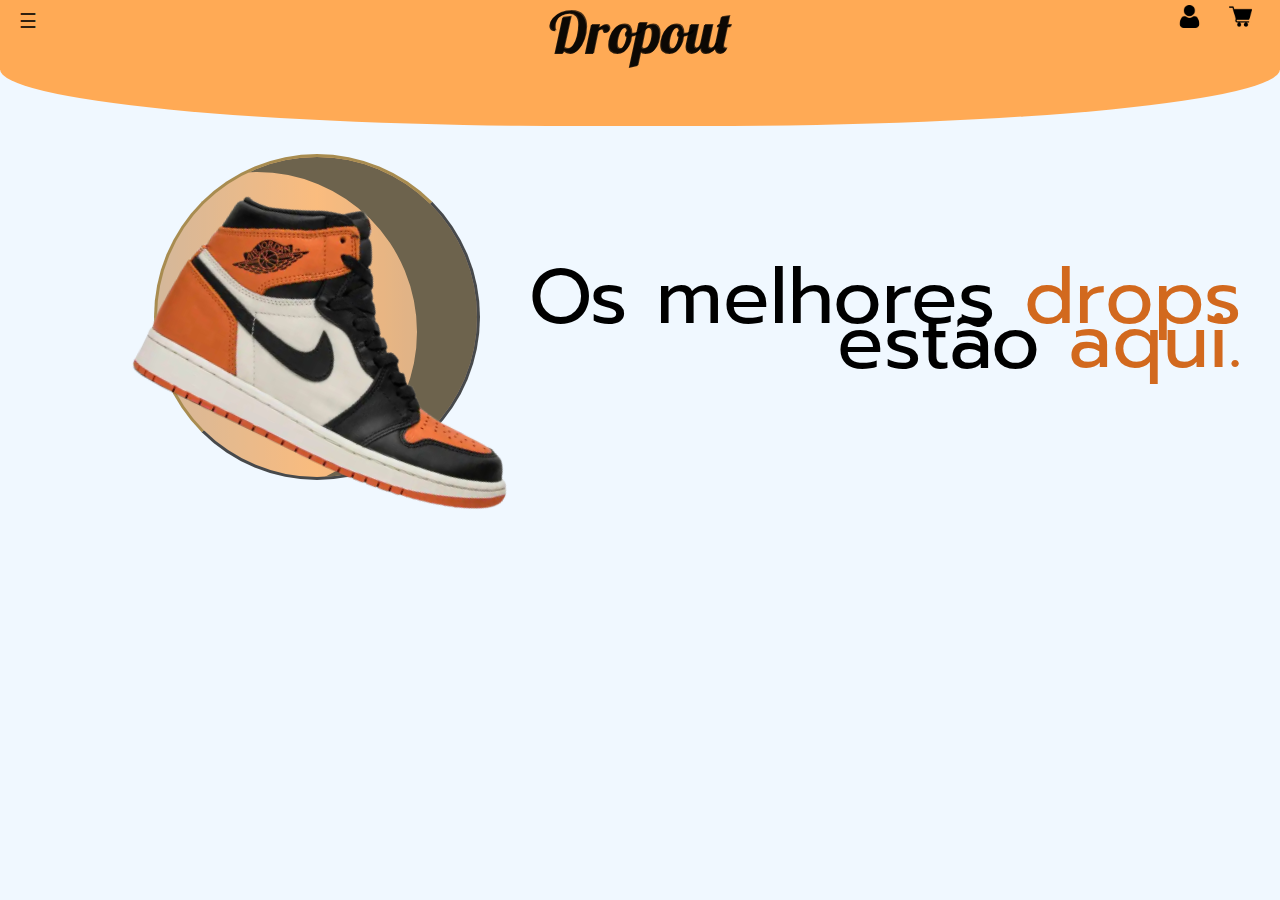
<file: index.html>
<!DOCTYPE html>
<html lang="en">
<head>
    <meta charset="UTF-8">
    <meta name="viewport" content="width=device-width, initial-scale=1.0">
    <link rel="stylesheet" href="styles.css">
    <link rel="icon" type="icon/ico" href="./images/favicon.ico">
    <script src="menulateral.js"></script>
    <script src="rotacaoimgs.js"></script>
    <title>Dropout</title>
</head>
<body>
    <div class="topbar">
        <a id="logo" href="index.html">
            <p class="logotxt">Dropout</p>
        </a>
    </div>

    <button class="openbtn" onclick="openNav()">
        &#9776;
    </button>

    <div class="sidebar" id="barralat">
        <button class="closebtn" onclick="closeNav()">
            &times;
        </button>
        <a href="#">Nike</a>
        <a href="#">Adidas</a>
        <a href="#">New Balance</a>
        <a href="#">Converse</a>
        <a href="#">Balenciaga</a>
        <a href="#">Fila</a>
        <a href="#">Vans</a>
    </div>
    <div class="cliente">
        <a>
            <img src="./images/user.png" alt="" class="clienteimg">
        </a>
    </div>
    <div class="carrinho">
        <img src="./images/shopping-cart.png" alt="" class="carrinhoimg">
    </div>

    <div>
        <img src="./images/prodimgs/shattered.png" id="imagem1" alt="" class="tenis" onload="alternarImagens()">
        <img src="./images/prodimgs/dunkbaj.png" id="imagem2" alt="" class="tenis">
        <img src="./images/prodimgs/boost350.png" id="imagem3" alt="" class="tenis">
        <img src="./images/prodimgs/nb.png" id="imagem4" alt="" class="tenis">
        <img src="./images/prodimgs/vans.png" id="imagem5" alt="" class="tenis">
    </div>

    <div class="bola1"></div>

    <div class="textoprinc">
        <div class="fronttxt1">Os melhores <p style="display: inline-block; color: #d2691e;">drops</p></div>
        <div class="fronttxt2">estão <p style="display: inline-block; color: #d2691e;">aqui.</p></div>
    </div>

    <div class="showcase1">
        <!-- Linha 1 -->
        <div class="prod1"></div>
        <div class="prod2"></div>
        <div class="prod3"></div>
        <div class="prod4"></div>
    </div>

    <div class="showcase2">
        <div class="prod5"></div>
        <div class="prod6"></div>
        <div class="prod7"></div>
        <div class="prod8"></div>
    </div>
</body>
</html>
</file>
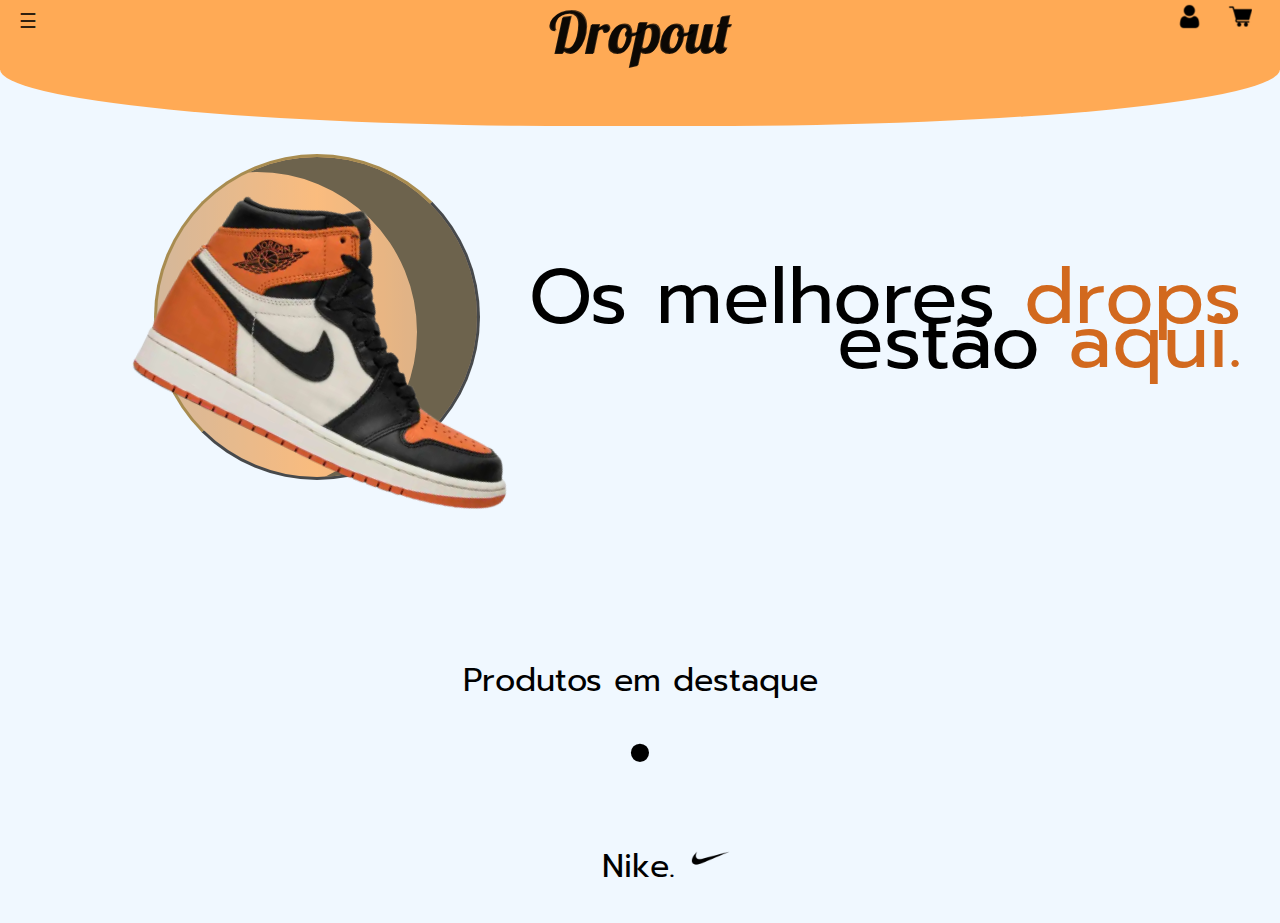
<file: Port - Site Tenis/index.html>
<!DOCTYPE html>
<html lang="en">
<head>
    <meta charset="UTF-8">
    <meta name="viewport" content="width=device-width, initial-scale=1.0">
    <link rel="stylesheet" href="styles.css">
    <link rel="icon" type="icon/ico" href="./images/favicon.ico">
    <script src="menulateral.js"></script>
    <script src="rotacaoimgs.js"></script>
    <script src="trocatexto.js"></script>
    <title>Dropout</title>
</head>
<body>
    <div class="topbar">
        <a id="logo" href="index.html">
            <p class="logotxt">Dropout</p>
        </a>
    </div>

    <button class="openbtn" onclick="openNav()">
        &#9776;
    </button>

    <div class="sidebar" id="barralat">
        <button class="closebtn" onclick="closeNav()">
            &times;
        </button>
        <a href="#">Nike</a>
        <a href="#">Adidas</a>
        <a href="#">New Balance</a>
        <a href="#">Converse</a>
        <a href="#">Balenciaga</a>
        <a href="#">Fila</a>
        <a href="#">Vans</a>
    </div>
    <div class="cliente">
        <a>
            <img src="./images/user.png" alt="" class="clienteimg">
        </a>
    </div>
    <div class="carrinho">
        <img src="./images/shopping-cart.png" alt="" class="carrinhoimg">
    </div>

    <div>
        <img src="./images/prodimgs/shattered.png" id="imagem1" alt="" class="tenis" onload="alternarImagens()">
        <img src="./images/prodimgs/dunkbaj.png" id="imagem2" alt="" class="tenis">
        <img src="./images/prodimgs/boost350.png" id="imagem3" alt="" class="tenis">
        <img src="./images/prodimgs/nb.png" id="imagem4" alt="" class="tenis">
        <img src="./images/prodimgs/vans.png" id="imagem5" alt="" class="tenis">
    </div>

    <div class="bola1"></div>

    <div class="textoprinc">
        <div class="fronttxt1">Os melhores <p style="display: inline-block; color: #d2691e;" id="txtum" onmouseenter="atualizarTexto()">drops</p></div>
        <div class="fronttxt2">estão <p style="display: inline-block; color: #d2691e;">aqui.</p></div>
    </div>

    <div class="showcase1">
        <p class="destaque">Produtos em destaque</p>
        <p class="ponto">.</p>
        <p class="brand1">Nike.</p>
        <img src="./images/prodimgs/nikelogo.webp" alt="" class="brandimg">
        <!-- Linha 1 -->
        <div class="prod" id="prod1"></div>
        <div class="prod" id="prod2"></div>
        <div class="prod" id="prod3"></div>
        <div class="prod" id="prod4"></div>
    </div>

    <div class="showcase2">
        <!-- Linha 2 -->
        <div class="prod" id="prod5"></div>
        <div class="prod" id="prod6"></div>
        <div class="prod" id="prod7"></div>
        <div class="prod" id="prod8"></div>
    </div>
</body>
</html>
</file>
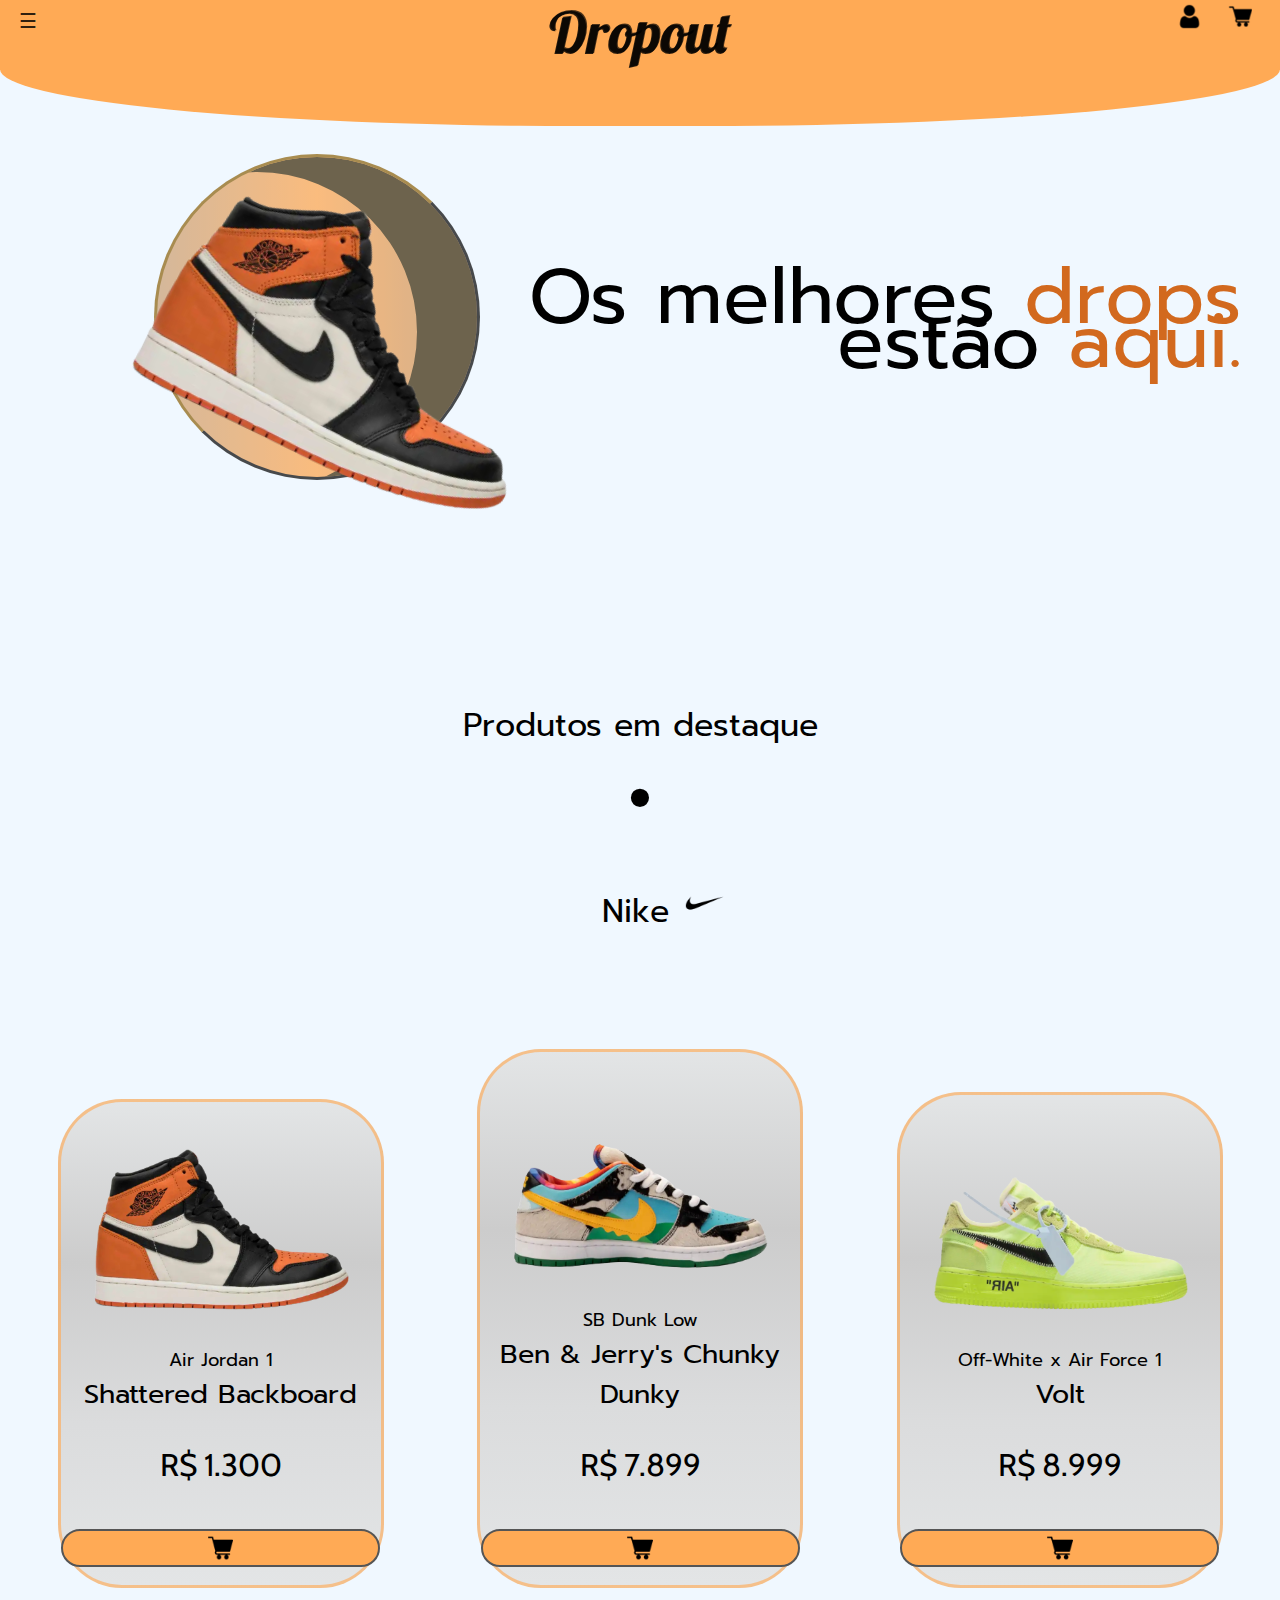
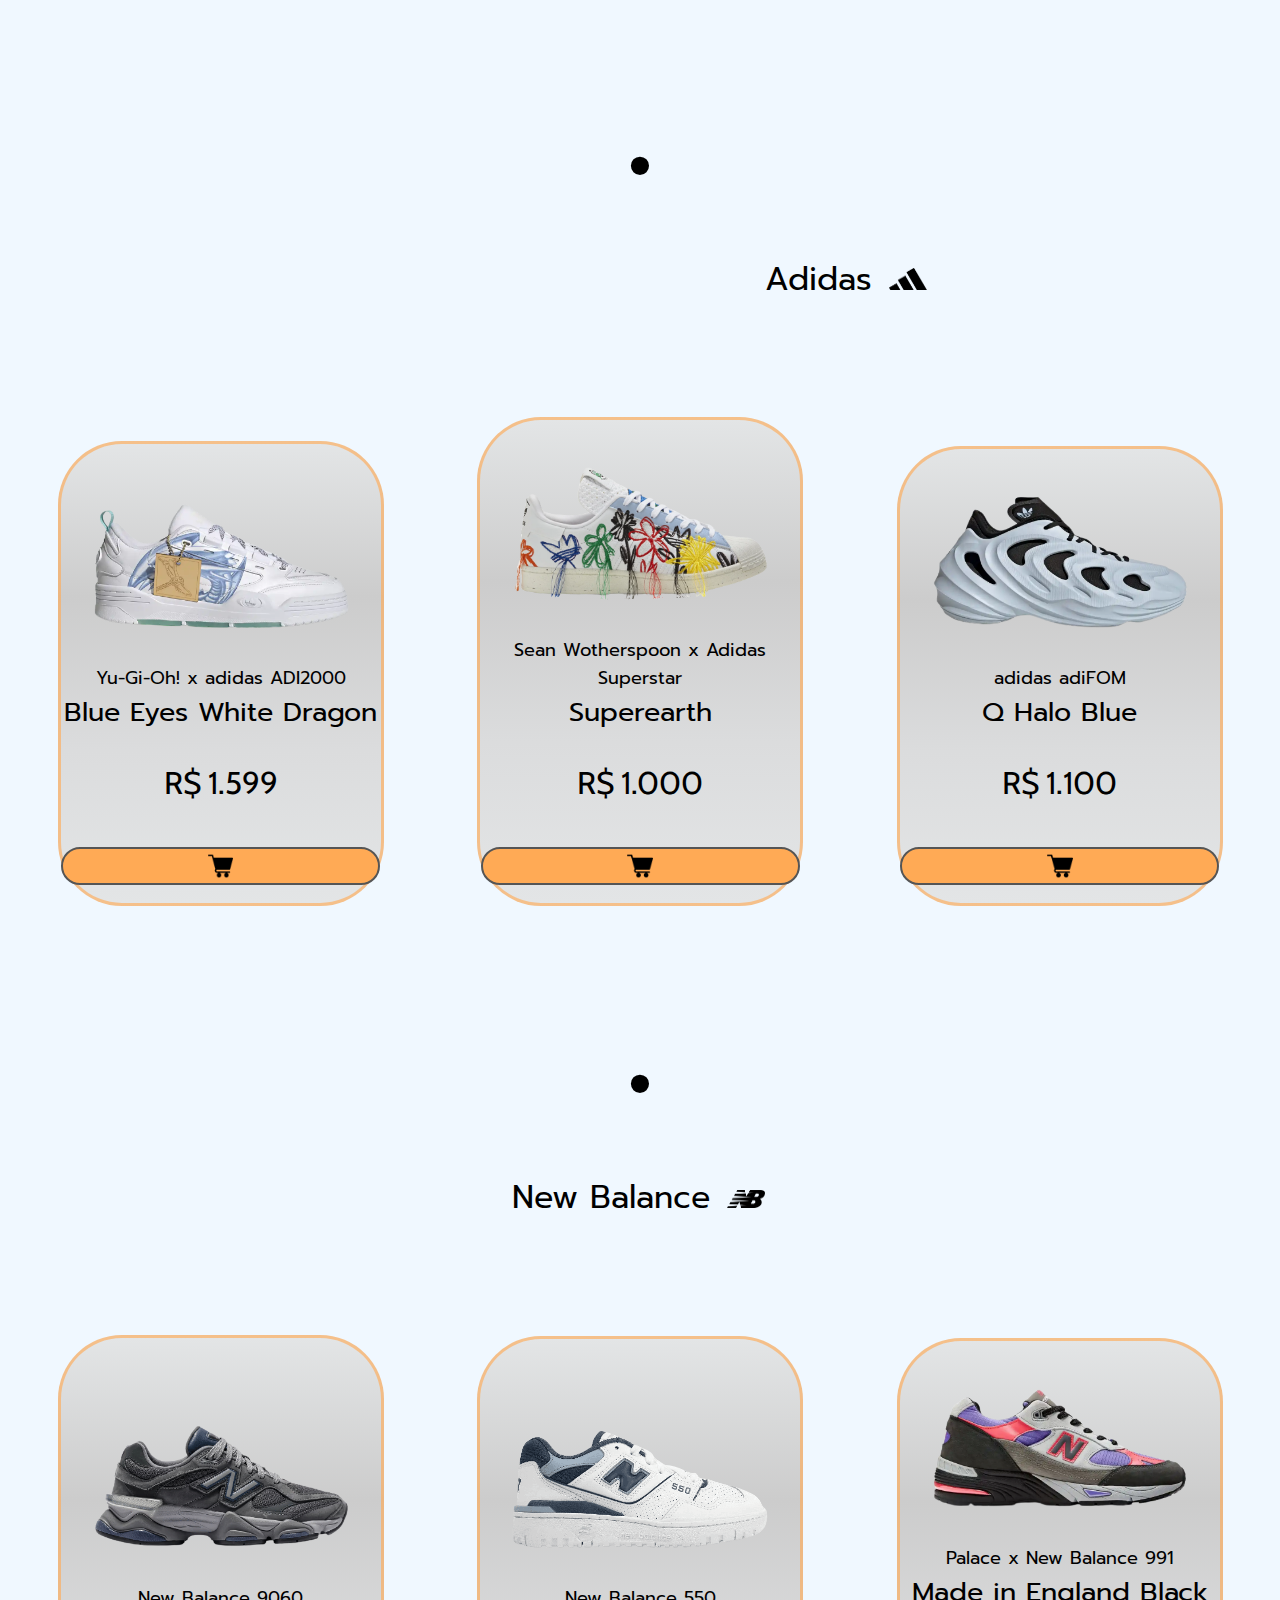
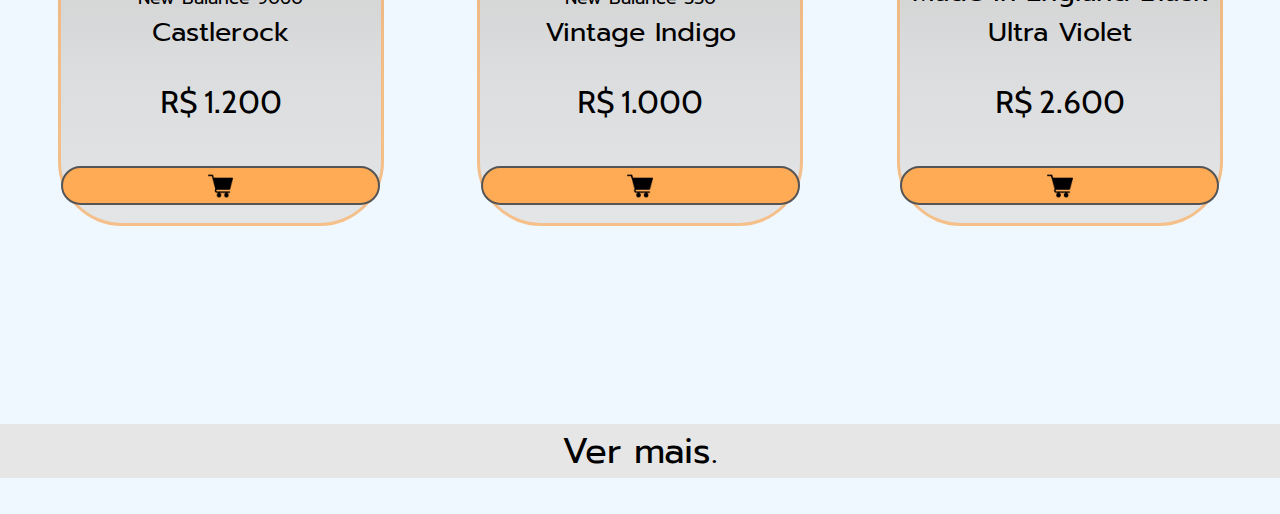
<file: Port - site tenis/index.html>
<!DOCTYPE html>
<html lang="en">
<head>
    <meta charset="UTF-8">
    <meta name="viewport" content="width=device-width, initial-scale=1.0">
    <link rel="stylesheet" href="styles.css">
    <link rel="icon" type="icon/ico" href="./images/favicon.ico">
    <script src="menulateral.js"></script>
    <script src="rotacaoimgs.js"></script>
    <script src="trocatexto.js"></script>
    <script src="vermais.js"></script>
    <title>Dropout</title>
</head>
<body>
    <div class="topbar">
        <a id="logo" href="index.html">
            <p class="logotxt">Dropout</p>
        </a>
    </div>

    <button class="openbtn" onclick="openNav()">
        &#9776;
    </button>

    <div class="sidebar" id="barralat">
        <button class="closebtn" onclick="closeNav()">
            &times;
        </button>
        <a href="#">Nike</a>
        <a href="#">Adidas</a>
        <a href="#">New Balance</a>
        <a href="#">Converse</a>
        <a href="#">Fila</a>
        <a href="#">Vans</a>
    </div>
    <div class="cliente">
        <a>
            <img src="./images/user.png" alt="" class="clienteimg">
        </a>
    </div>
    <div class="carrinho">
        <img src="./images/shopping-cart.png" alt="" class="carrinhoimg">
    </div>

    <div>
        <img src="./images/prodimgs/shattered.png" id="imagem1" alt="AJ1" class="tenis" onload="alternarImagens()">
        <img src="./images/prodimgs/dunkbaj.png" id="imagem2" alt="Dunk B&J" class="tenis">
        <img src="./images/prodimgs/boost350.png" id="imagem3" alt="Yeezy Boost" class="tenis">
        <img src="./images/prodimgs/nb.png" id="imagem4" alt="New Balance" class="tenis">
        <img src="./images/prodimgs/vans.png" id="imagem5" alt="Old Skool" class="tenis">
    </div>

    <div class="bola1"></div>

    <div class="textoprinc">
        <div class="fronttxt1">Os melhores <p style="display: inline-block; color: #d2691e;" id="txtum" onmouseenter="atualizarTexto()">drops</p></div>
        <div class="fronttxt2">estão <p style="display: inline-block; color: #d2691e;">aqui.</p></div>
    </div>

    <div class="showcase1">
        <p class="destaque">Produtos em destaque</p>
        <p class="ponto">.</p>
        <p class="brand1">Nike</p>
        <img src="./images/prodimgs/nikelogo.webp" alt="" class="brandimg">
        <br>
        <!-- Linha 1 -->
        <div class="prod">
            <img src="./images/prodimgs/shattered-crop.png" alt="AJ1 Shattered Backboard" class="prodtemplate">
            <p class="nometenis">Air Jordan 1</p>
            <p class="nomemodelo">Shattered Backboard</p>
            <p class="preco">R$ 1.300</p>
            <div class="cart">
                <img src="./images/shopping-cart.png" title="Adicionar ao carrinho" class="cartimg">
            </div>
        </div>
        <div class="prod">
            <img src="./images/prodimgs/dunkbaj-crop.png" alt="Dunk SB B&J" class="prodtemplate" id="dunkben">
            <p class="nometenis">SB Dunk Low</p>
            <p class="nomemodelo">Ben & Jerry's Chunky Dunky</p>
            <p class="preco">R$ 7.899</p>
            <div class="cart">
                <img src="./images/shopping-cart.png" title="Adicionar ao carrinho" class="cartimg">
            </div>
        </div>
        <div class="prod">
            <img src="./images/prodimgs/af1volt-crop.png" alt="AF1 Off-White Volt" class="prodtemplate" id="afvolt">
            <p class="nometenis">Off-White x Air Force 1</p>
            <p class="nomemodelo">Volt</p>
            <p class="preco">R$ 8.999</p>
            <div class="cart">
                <img src="./images/shopping-cart.png" title="Adicionar ao carrinho" class="cartimg">
            </div>
        </div>
    </div>

    <p class="ponto">.</p>
    <p class="brand1" id="logoadidas">Adidas</p>
    <img src="./images/prodimgs/adidaslogo.png" alt="" class="brandimg">

    <div class="showcase2">

        <!-- Linha 2 -->
        <div class="prod">
            <img src="./images/prodimgs/yugioh-crop.png" alt="Yu-Gi-Oh! x adidas ADI2000 Blue Eyes White Dragon" class="prodtemplate" id="yugi">
            <p class="nometenis">Yu-Gi-Oh! x adidas ADI2000</p>
            <p class="nomemodelo">Blue Eyes White Dragon</p>
            <p class="preco">R$ 1.599</p>
            <div class="cart">
                <img src="./images/shopping-cart.png" title="Adicionar ao carrinho" class="cartimg">
            </div>
        </div>
        <div class="prod">
            <img src="./images/prodimgs/superstar-crop.png" alt="Sean Wotherspoon x Adidas Superstar Superearth" class="prodtemplate">
            <p class="nometenis">Sean Wotherspoon x Adidas Superstar</p>
            <p class="nomemodelo">Superearth</p>
            <p class="preco">R$ 1.000</p>
            <div class="cart">
                <img src="./images/shopping-cart.png" title="Adicionar ao carrinho" class="cartimg">
            </div>
        </div>
        <div class="prod">
            <img src="./images/prodimgs/adifom-crop.png" alt="adidas adiFOM Q Halo Blue" class="prodtemplate">
            <p class="nometenis">adidas adiFOM</p>
            <p class="nomemodelo">Q Halo Blue</p>
            <p class="preco">R$ 1.100</p>
            <div class="cart">
                <img src="./images/shopping-cart.png" title="Adicionar ao carrinho" class="cartimg">
            </div>
        </div>
    </div>

    <p class="ponto">.</p>
    <p class="brand1" id="logonb">New Balance</p>
    <img src="./images/prodimgs/nblogo.png" alt="" class="brandimg">

    <div class="showcase3">
        <!-- Linha 3 -->
        <div class="prod">
            <img src="./images/prodimgs/nb1-crop.png" alt="New Balance 9060 Castlerock" class="prodtemplate" id="nb1">
            <p class="nometenis">New Balance 9060</p>
            <p class="nomemodelo">Castlerock</p>
            <p class="preco">R$ 1.200</p>
            <div class="cart">
                <img src="./images/shopping-cart.png" title="Adicionar ao carrinho" class="cartimg">
            </div>
        </div>
        <div class="prod">
            <img src="./images/prodimgs/nb2-crop.png" alt="New Balance 550 Vintage Indigo" class="prodtemplate" id="nb2">
            <p class="nometenis">New Balance 550</p>
            <p class="nomemodelo">Vintage Indigo</p>
            <p class="preco">R$ 1.000</p>
            <div class="cart">
                <img src="./images/shopping-cart.png" title="Adicionar ao carrinho" class="cartimg">
            </div>
        </div>
        <div class="prod">
            <img src="./images/prodimgs/nb3-crop.png" alt="Palace x New Balance 991 Made in England Black Ultra Violet" class="prodtemplate">
            <p class="nometenis">Palace x New Balance 991</p>
            <p class="nomemodelo">Made in England Black Ultra Violet</p>
            <p class="preco">R$ 2.600</p>
            <div class="cart">
                <img src="./images/shopping-cart.png" title="Adicionar ao carrinho" class="cartimg">
            </div>
        </div>
    </div>

    <div class="showcasey">
        <p class="ponto">.</p>
        <p class="brand1" id="logoconv">Converse</p>
        <img src="./images/prodimgs/converselogo.png" alt="" class="brandimg">
    </div>

    <div class="showcasey">
        <!-- Linha 4 -->
        <div class="prod">
            <img src="./images/prodimgs/conv1-crop.png" alt="Golf Le Fleur x Converse Chuck 70 Yellow Flame" class="prodtemplate">
            <p class="nometenis">Golf le Fleur x Converse</p>
            <p class="nomemodelo">Chuck 70 Yellow Flame</p>
            <p class="preco">R$ 850</p>
            <div class="cart">
                <img src="./images/shopping-cart.png" title="Adicionar ao carrinho" class="cartimg">
            </div>
        </div>
        <div class="prod">
            <img src="./images/prodimgs/conv2-crop.png" alt="Barriers x Converse Chuck 70 Preto" class="prodtemplate" id="conv2">
            <p class="nometenis">Barriers x Converse</p>
            <p class="nomemodelo">Chuck 70 Black</p>
            <p class="preco">R$ 750</p>
            <div class="cart">
                <img src="./images/shopping-cart.png" title="Adicionar ao carrinho" class="cartimg">
            </div>
        </div>
        <div class="prod">
            <img src="./images/prodimgs/conv3-crop.png" alt="Comme des Garçons PLAY x Converse Chuck 70 Low Grey" class="prodtemplate" id="conv3">
            <p class="nometenis">Comme des  Garçons PLAY x Converse</p>
            <p class="nomemodelo">Chuck 70 Low Grey</p>
            <p class="preco">R$ 1.599</p>
            <div class="cart">
                <img src="./images/shopping-cart.png" title="Adicionar ao carrinho" class="cartimg">
            </div>
        </div>
    </div>

    <div class="showcasey">
        <p class="ponto">.</p>
        <p class="brand1">Fila</p>
        <img src="./images/prodimgs/filalogo.png" alt="" class="brandimg">
    </div>

    <div class="showcasey">
        <!-- Linha 5 -->
        <div class="prod">
            <img src="./images/prodimgs/disruptor - crop.png" alt="Fila Disruptor II Exp" class="prodtemplate">
            <p class="nometenis">Fila</p>
            <p class="nomemodelo">Disruptor II Exp </p>
            <p class="preco">R$ 499</p>
            <div class="cart">
                <img src="./images/shopping-cart.png" title="Adicionar ao carrinho" class="cartimg">
            </div></div>
        <div class="prod">
            <img src="./images/prodimgs/hometown - crop.png" alt="Fila Hometown" class="prodtemplate">
            <p class="nometenis">Fila</p>
            <p class="nomemodelo">Hometown</p>
            <p class="preco">R$ 275</p>
            <div class="cart">
                <img src="./images/shopping-cart.png" title="Adicionar ao carrinho" class="cartimg">
            </div>
        </div>
        <div class="prod">
            <img src="./images/prodimgs/saluzzo - crop.png" alt="Fila Saluzzo" class="prodtemplate" id="saluzzo">
            <p class="nometenis">Fila</p>
            <p class="nomemodelo">Saluzzo</p>
            <p class="preco">R$ 750</p>
            <div class="cart">
                <img src="./images/shopping-cart.png" title="Adicionar ao carrinho" class="cartimg">
            </div>
        </div>
    </div>

    <div class="showcasey">
        <p class="ponto">.</p>
        <p class="brand1">Vans</p>
        <img src="./images/prodimgs/logovans.png" alt="" class="brandimg">
    </div>

    <div class="showcasey"
        <!-- Linha 6 -->
        <div class="prod">
            <img src="./images/prodimgs/st-crop.png" alt="Stranger Things x Vans Sk8-Hi Reissue Upside Down" class="prodtemplate" id="">
            <p class="nometenis">Stranger Things x Vans</p>
            <p class="nomemodelo">Sk8-hi Reissue Upside Down</p>
            <p class="preco">R$ 899</p>
            <div class="cart">
                <img src="./images/shopping-cart.png" title="Adicionar ao carrinho" class="cartimg">
            </div>
        </div>
        <div class="prod">
            <img src="./images/prodimgs/op-crop.png" alt="One Piece x Vans Authentic Straw Hat Crew Natural Multi" class="prodtemplate" id="op">
            <p class="nometenis">One Piece x Vans</p>
            <p class="nomemodelo">Authentic Straw Hat Crew Natural Multi</p>
            <p class="preco">R$ 499</p>
            <div class="cart">
                <img src="./images/shopping-cart.png" title="Adicionar ao carrinho" class="cartimg">
            </div>
        </div>
        <div class="prod">
            <img src="./images/prodimgs/asphalt-crop.png" alt="Imran Potato x Vans Knu-Skool VR3 LX Asphalt Leopard" class="prodtemplate" id="">
            <p class="nometenis">Imran Potato x Vans</p>
            <p class="nomemodelo">Knu-Skool VR3 LX Asphalt Leopard</p>
            <p class="preco">R$ 899</p>
            <div class="cart">
                <img src="./images/shopping-cart.png" title="Adicionar ao carrinho" class="cartimg">
            </div>
        </div>
    </div>

    <div id="vmais" onclick="verMais()">
        <p class="vmaistxt">
            Ver mais.
        </p>
    </div>
</body>
</html>
</file>
<file: styles.css>
/* Import de fontes */

@import url('https://fonts.googleapis.com/css2?family=Lobster&display=swap');
@import url('https://fonts.googleapis.com/css2?family=Prompt:wght@700;900&display=swap');

/* Animação dos tênis */

@keyframes tenis {
    0% {
        opacity: 85%;
    }
    50% {
        opacity: 100%;
    }
    100% {
        opacity: 85%;
    }
}

@keyframes bola {
    0% {
        box-shadow: inset 60px 15px #362503;
    }
    20% {
        box-shadow: inset -60px 15px #362503;
    }
    40% {
        box-shadow: inset -280px 155px #362503;
    }
    60% {
        box-shadow: inset -60px 15px #362503;
    }
    80% {
        box-shadow: inset 280px 155px #362503;
    }
    100% {
        box-shadow: inset 60px 15px #362503;
    }
}

/* Estilização padrão */
/* Exclusão de margin e padding */

body {
    margin: 0;
    padding: 0;
    background-color: #f0f8ff;
}

/* Barra superior */

.topbar {
    background-color: #FA5;
    height: 5vh;
    width: 100vw;
    transition: 0.4s ease-in-out;
    position: fixed;
    z-index: 1;
}

.topbar:hover {
    height: 14vh;
    border-bottom-left-radius: 45%;
    border-bottom-right-radius: 45%;
}

#logo {
    text-decoration: none;
}

.logotxt {
    margin-left: 0;
    color: rgba(0, 0, 0, 0.836);
    font-family: 'Lobster', cursive;
    font-size: 2vw;
    margin-top: -0.5vh;
    text-align: center;
    padding-bottom: 3.3vh;
    transition: 0.5s ease-in-out;
}

.logotxt:hover {
    text-shadow: .7px -.9px rgba(0, 0, 0, 0.705);
    font-size: 4.5vw;
}

/* Estilização da barra lateral */

.sidebar {
    height: 100vh;
    width: 10vw;
    position: fixed;
    top: 0;
    left: -20vh;
    background-color: #FA5;
    transition: left 0.3s;
    padding-top: 5vh;
    z-index: 2;
}

.sidebar a {
    padding: 1vw;
    text-align: center;
    text-decoration: none;
    font-size: 18px;
    font-family: 'Lobster', cursive;
    color: rgba(0, 0, 0, 0.836);
    display: block;
    transition: ease-in-out 0.3s;
}

.sidebar a:hover {
    background-color: #555;
}

/* Estilo para o botão de abrir o menu */

.openbtn {
    position: fixed;
    left: 1vw;
    top: .5vh;
    cursor: pointer;
    background-color: #FA5;
    color: rgba(0, 0, 0, 0.836);
    border: none;
    padding: 0.5vh 0.5vw;
    font-size: 20px;
    z-index: 2;
}

/* Estilo para fechar o botão do menu */

.closebtn {
    position: absolute;
    top: 0.5vh;
    right: 1vw;
    cursor: pointer;
    background: none;
    color: rgba(0, 0, 0, 0.836);
    border: none;
    padding: 0.1vw 0.1vh;
    font-size: 35px;
    display: none;
    z-index: 2;
}

/* Estilização do botão da aba do cliente */

.cliente {
    position: fixed;
    left: 92vw;
    top: .5vh;
    cursor: pointer;
    border: none;
    z-index: 2;
}

.clienteimg {
    width: 1.8vw;
}

/* Estilização do botão da aba do carrinho */

.carrinho {
    position: fixed;
    left: 96vw;
    top: .5vh;
    cursor: pointer;
    border: none;
    z-index: 2;
}

.carrinhoimg {
    width: 1.8vw;
}

/* Estilização dos sapatos */

.tenis {
    display: none;
    position: absolute;
    z-index: 1;
    animation-name: tenis;
    animation-fill-mode: forwards;
    animation-duration: 4s;
    animation-iteration-count: infinite;
    rotate: 25deg;
    width: 40vw;
    margin-top: 10vh;
    margin-left: 8vw;
}

 /* Estilização da bola */

 .bola1 {
    width: 25vw;
    height: 25vw;
    border-radius: 100%;
    border: #362503;
    box-shadow: inset -60px 15px #362503;
    animation-name: bola;
    animation-duration: 9s;
    animation-fill-mode: forwards;
    animation-iteration-count: infinite;
    border-width: .3vw;
    border-style:outset ;
    position: absolute;
    background: linear-gradient(90deg, rgb(201, 157, 113), rgb(255, 163, 72), #c08d5b);
    opacity: 70%;
    margin-top: 12vw;
    margin-left: 12vw;
}

/* Estilização do texto principal */

.fronttxt1 {
    margin: 0;
    margin-right: 3vw;
    padding-top: 18vh;
    padding-bottom: 0;
    font-family: 'Prompt', sans-serif;
    font-size: 6vw;
    text-align: end;
}

.fronttxt2 {
    margin: 0;
    margin-right: 3vw;
    margin-top: -25vh;
    font-family: 'Prompt', sans-serif;
    font-size: 6vw;
    text-align: end;
}



/* Responsividade */
</file>
<file: Port - Site Tenis/styles.css>
/* Import de fontes */

@import url('https://fonts.googleapis.com/css2?family=Lobster&display=swap');
@import url('https://fonts.googleapis.com/css2?family=Prompt:wght@700;900&display=swap');

/* Animação dos tênis */

@keyframes tenis {
    0% {
        opacity: 85%;
    }
    50% {
        opacity: 100%;
    }
    100% {
        opacity: 85%;
    }
}

@keyframes bola {
    0% {
        box-shadow: inset 60px 15px #362503;
    }
    20% {
        box-shadow: inset -60px 15px #362503;
    }
    40% {
        box-shadow: inset -280px 155px #362503;
    }
    60% {
        box-shadow: inset -60px 15px #362503;
    }
    80% {
        box-shadow: inset 280px 155px #362503;
    }
    100% {
        box-shadow: inset 60px 15px #362503;
    }
}

/* Estilização padrão */
/* Exclusão de margin e padding */

body {
    margin: 0;
    padding: 0;
    background-color: #f0f8ff;
}

/* Barra superior */

.topbar {
    background-color: #FA5;
    height: 5vh;
    width: 100vw;
    transition: 0.4s ease-in-out;
    position: fixed;
    z-index: 1;
}

.topbar:hover {
    height: 14vh;
    border-bottom-left-radius: 45%;
    border-bottom-right-radius: 45%;
}

#logo {
    text-decoration: none;
}

.logotxt {
    margin-left: 0;
    color: rgba(0, 0, 0, 0.836);
    font-family: 'Lobster', cursive;
    font-size: 2vw;
    margin-top: -0.5vh;
    text-align: center;
    padding-bottom: 3.3vh;
    transition: 0.5s ease-in-out;
}

.logotxt:hover {
    text-shadow: .7px -.9px rgba(0, 0, 0, 0.705);
    font-size: 4.5vw;
}

/* Estilização da barra lateral */

.sidebar {
    height: 100vh;
    width: 10vw;
    position: fixed;
    top: 0;
    left: -20vh;
    background-color: #FA5;
    transition: left 0.3s;
    padding-top: 5vh;
    z-index: 2;
}

.sidebar a {
    padding: 1vw;
    text-align: center;
    text-decoration: none;
    font-size: 18px;
    font-family: 'Lobster', cursive;
    color: rgba(0, 0, 0, 0.836);
    display: block;
    transition: ease-in-out 0.3s;
}

.sidebar a:hover {
    background-color: #555;
}

/* Estilo para o botão de abrir o menu */

.openbtn {
    position: fixed;
    left: 1vw;
    top: .5vh;
    cursor: pointer;
    background-color: #FA5;
    color: rgba(0, 0, 0, 0.836);
    border: none;
    padding: 0.5vh 0.5vw;
    font-size: 20px;
    z-index: 2;
}

/* Estilo para fechar o botão do menu */

.closebtn {
    position: absolute;
    top: 0.5vh;
    right: 1vw;
    cursor: pointer;
    background: none;
    color: rgba(0, 0, 0, 0.836);
    border: none;
    padding: 0.1vw 0.1vh;
    font-size: 35px;
    display: none;
    z-index: 2;
}

/* Estilização do botão da aba do cliente */

.cliente {
    position: fixed;
    left: 92vw;
    top: .5vh;
    cursor: pointer;
    border: none;
    z-index: 2;
}

.clienteimg {
    width: 1.8vw;
}

/* Estilização do botão da aba do carrinho */

.carrinho {
    position: fixed;
    left: 96vw;
    top: .5vh;
    cursor: pointer;
    border: none;
    z-index: 2;
}

.carrinhoimg {
    width: 1.8vw;
}

/* Estilização dos sapatos */

.tenis {
    display: none;
    position: absolute;
    animation-name: tenis;
    animation-fill-mode: forwards;
    animation-duration: 4s;
    animation-iteration-count: infinite;
    rotate: 25deg;
    width: 40vw;
    margin-top: 10vh;
    margin-left: 8vw;
}

 /* Estilização da bola */

 .bola1 {
    width: 25vw;
    height: 25vw;
    border-radius: 100%;
    border: #362503;
    box-shadow: inset -60px 15px #362503;
    animation-name: bola;
    animation-duration: 9s;
    animation-fill-mode: forwards;
    animation-iteration-count: infinite;
    border-width: .3vw;
    border-style: outset;
    position: absolute;
    background: linear-gradient(90deg, rgb(201, 157, 113), rgb(255, 163, 72), #c08d5b);
    opacity: 70%;
    margin-top: 12vw;
    margin-left: 12vw;
    z-index: -1;
}

/* Estilização do texto principal */

.fronttxt1 {
    margin: 0;
    margin-right: 3vw;
    padding-top: 18vh;
    padding-bottom: 0;
    font-family: 'Prompt', sans-serif;
    font-size: 6vw;
    text-align: end;
}

.fronttxt2 {
    margin: 0;
    margin-right: 3vw;
    margin-top: -25vh;
    font-family: 'Prompt', sans-serif;
    font-size: 6vw;
    text-align: end;
}

.destaque {
    text-align: center;
    font-family: 'Prompt', sans-serif;
    font-size: 2.5vw;
    margin-top: 20vh;
}

.brand1 {
    text-align: center;
    margin-left: 47vw;
    font-family: 'Prompt', sans-serif;
    font-size: 2.5vw;
    margin-top: 5vh;
    display: inline-block;
}

.ponto {
    text-align: center;
    font-size: 12vw;
    padding: 0;
    margin-bottom: 0;
    margin-top: -13vh;
}

.brandimg {
    display: inline-block;
    width: 3vw;
    margin-left: 1vw;
}
/* Responsividade */
</file>
<file: Port - site tenis/styles.css>
/* Import de fontes */

@import url('https://fonts.googleapis.com/css2?family=Lobster&display=swap');
@import url('https://fonts.googleapis.com/css2?family=Prompt:wght@700;900&display=swap');
@import url('https://fonts.googleapis.com/css2?family=Cabin:wght@700&display=swap');

/* Animação dos tênis */

@keyframes tenis {
    0% {
        opacity: 85%;
    }
    50% {
        opacity: 100%;
    }
    100% {
        opacity: 85%;
    }
}

@keyframes bola {
    0% {
        box-shadow: inset 60px 15px #362503;
    }
    20% {
        box-shadow: inset -60px 15px #362503;
    }
    40% {
        box-shadow: inset -280px 155px #362503;
    }
    60% {
        box-shadow: inset -60px 15px #362503;
    }
    80% {
        box-shadow: inset 280px 155px #362503;
    }
    100% {
        box-shadow: inset 60px 15px #362503;
    }
}

/* Estilização padrão */
/* Exclusão de margin e padding */

body {
    margin: 0;
    padding: 0;
    background-color: #f0f8ff;
}

/* Barra superior */

.topbar {
    background-color: #FA5;
    height: 5vh;
    width: 100vw;
    transition: 0.4s ease-in-out;
    position: fixed;
    z-index: 1;
}

.topbar:hover {
    height: 14vh;
    border-bottom-left-radius: 45%;
    border-bottom-right-radius: 45%;
}

#logo {
    text-decoration: none;
}

.logotxt {
    margin-left: 0;
    color: rgba(0, 0, 0, 0.836);
    font-family: 'Lobster', cursive;
    font-size: 2vw;
    margin-top: -0.5vh;
    text-align: center;
    padding-bottom: 3.3vh;
    transition: 0.5s ease-in-out;
}

.logotxt:hover {
    text-shadow: .7px -.9px rgba(0, 0, 0, 0.705);
    font-size: 4.5vw;
}

/* Estilização da barra lateral */

.sidebar {
    height: 100vh;
    width: 10vw;
    position: fixed;
    top: 0;
    left: -20vh;
    background-color: #FA5;
    transition: left 0.3s;
    padding-top: 5vh;
    z-index: 2;
}

.sidebar a {
    padding: 1vw;
    text-align: center;
    text-decoration: none;
    font-size: 18px;
    font-family: 'Lobster', cursive;
    color: rgba(0, 0, 0, 0.836);
    display: block;
    transition: ease-in-out 0.3s;
}

.sidebar a:hover {
    background-color: #555;
}

/* Estilo para o botão de abrir o menu */

.openbtn {
    position: fixed;
    left: 1vw;
    top: .5vh;
    cursor: pointer;
    background-color: #FA5;
    color: rgba(0, 0, 0, 0.836);
    border: none;
    padding: 0.5vh 0.5vw;
    font-size: 20px;
    z-index: 2;
}

/* Estilo para fechar o botão do menu */

.closebtn {
    position: absolute;
    top: 0.5vh;
    right: 1vw;
    cursor: pointer;
    background: none;
    color: rgba(0, 0, 0, 0.836);
    border: none;
    padding: 0.1vw 0.1vh;
    font-size: 35px;
    display: none;
    z-index: 2;
}

/* Estilização do botão da aba do cliente */

.cliente {
    position: fixed;
    left: 92vw;
    top: .5vh;
    cursor: pointer;
    border: none;
    z-index: 2;
}

.clienteimg {
    width: 1.8vw;
}

/* Estilização do botão da aba do carrinho */

.carrinho {
    position: fixed;
    left: 96vw;
    top: .5vh;
    cursor: pointer;
    border: none;
    z-index: 2;
}

.carrinhoimg {
    width: 1.8vw;
}

/* Estilização dos sapatos */

.tenis {
    display: none;
    position: absolute;
    animation-name: tenis;
    animation-fill-mode: forwards;
    animation-duration: 4s;
    animation-iteration-count: infinite;
    rotate: 25deg;
    width: 40vw;
    margin-top: 10vh;
    margin-left: 8vw;
}

 /* Estilização da bola */

 .bola1 {
    width: 25vw;
    height: 25vw;
    border-radius: 100%;
    border: #362503;
    box-shadow: inset -60px 15px #362503;
    animation-name: bola;
    animation-duration: 9s;
    animation-fill-mode: forwards;
    animation-iteration-count: infinite;
    border-width: .3vw;
    border-style: outset;
    position: absolute;
    background: linear-gradient(90deg, rgb(201, 157, 113), rgb(255, 163, 72), #c08d5b);
    opacity: 70%;
    margin-top: 12vw;
    margin-left: 12vw;
    z-index: -1;
}

/* Estilização do texto principal */

.fronttxt1 {
    margin: 0;
    margin-right: 3vw;
    padding-top: 18vh;
    padding-bottom: 0;
    font-family: 'Prompt', sans-serif;
    font-size: 6vw;
    text-align: end;
}

.fronttxt2 {
    margin: 0;
    margin-right: 3vw;
    margin-top: -25vh;
    font-family: 'Prompt', sans-serif;
    font-size: 6vw;
    text-align: end;
}

.destaque {
    text-align: center;
    font-family: 'Prompt', sans-serif;
    font-size: 2.5vw;
    margin-top: 25vh;
}

.brand1 {
    text-align: center;
    margin-left: 47vw;
    font-family: 'Prompt', sans-serif;
    font-size: 2.5vw;
    margin-top: 5vh;
    display: inline-block;
}

.ponto {
    text-align: center;
    font-size: 12vw;
    padding: 0;
    margin-bottom: 0;
    margin-top: -13vh;
}

p::selection {
    background: none;
}

.brandimg {
    /* display: inline-block; */
    width: 3vw;
    margin-left: 1vw;
}

/* "Cards" dos produtos */

.prod {
    display: inline-block;
    margin-right: 2.5vw;
    margin-left: 4.5vw;
    margin-top: 9vh;
    margin-bottom: 18vh;
    width: 25vw;
    /* height: 60vh; */
    background: linear-gradient(#e3e5e6,#cccccc, #dbdcdd, #e3e5e6);
    border-radius: 5vw;
    border: 0.35vh solid rgba(255, 170, 85, 0.637);
}

.prodtemplate {
    display: block;
    margin-right: auto;
    margin-left: auto;
    width: 20vw;
    margin-top: 5vh;
    transition: 0.5s ease-in-out;
}

.prodtemplate:hover {
    scale: 1.05;
    transform: rotate(10deg);
}

.nometenis {
    font-family: 'Prompt', sans-serif;
    text-align: center;
    margin-top: 4vh;
    font-size: 2vh;
    margin-bottom: 0;
}

.nomemodelo {
    font-family: 'Prompt', sans-serif;
    text-align: center;
    margin-top: 4vh;
    font-size: 3vh; 
    margin-top: 0;
}

.preco {
    font-family: 'Cabin', sans-serif;
    text-align: center;
    font-size: 3.5vh;
}

.cart {
    display: block;
    margin-left: auto;
    margin-right: auto;
    background-color: #FA5;
    width: 35vh;
    border-radius: 5vw;
    margin-bottom: 2vh;
    border: 0.3vh solid #555;
    margin-top: 5vh;
    transition: 0.4s ease-in-out;
}

.cart:hover {
    scale: 1.05;
    cursor: pointer;
}

.cartimg {
    padding: .5vh;
    width: 2vw;
    display: block;
    margin-left: auto;
    margin-right: auto;
}

.vmaistxt {
    text-align: center;
    font-family: 'Prompt', sans-serif;
    font-size: 4vh;
    background-color: rgb(230, 230, 230);
    cursor: pointer;
}

/* Showcases ocultas */

.showcasey {
    display: none;
}

/* Alterações pontuais */

#dunkben {
    padding-top: 5vh;
}

#afvolt {
    padding-top: 3.9vh;
}

#logoadidas {
    margin-left: 85vh
}

#yugi {
    padding-top: 1.5vh;
}

#logonb {
    margin-left: 40vw;
}

#nb1 {
    padding-top: 4.5vh;
}

#nb2 {
    padding-top: 5vh;
}

#logoconv {
    margin-left: 43vw;
}

#conv2 {
    padding-top: 1vh;
}

#conv3 {
    padding-top: 7.5vh;
}

#saluzzo {
    padding-top: 2vh;
}

#op {
    padding-top: 2vh;
}
/* Responsividade */
</file>
